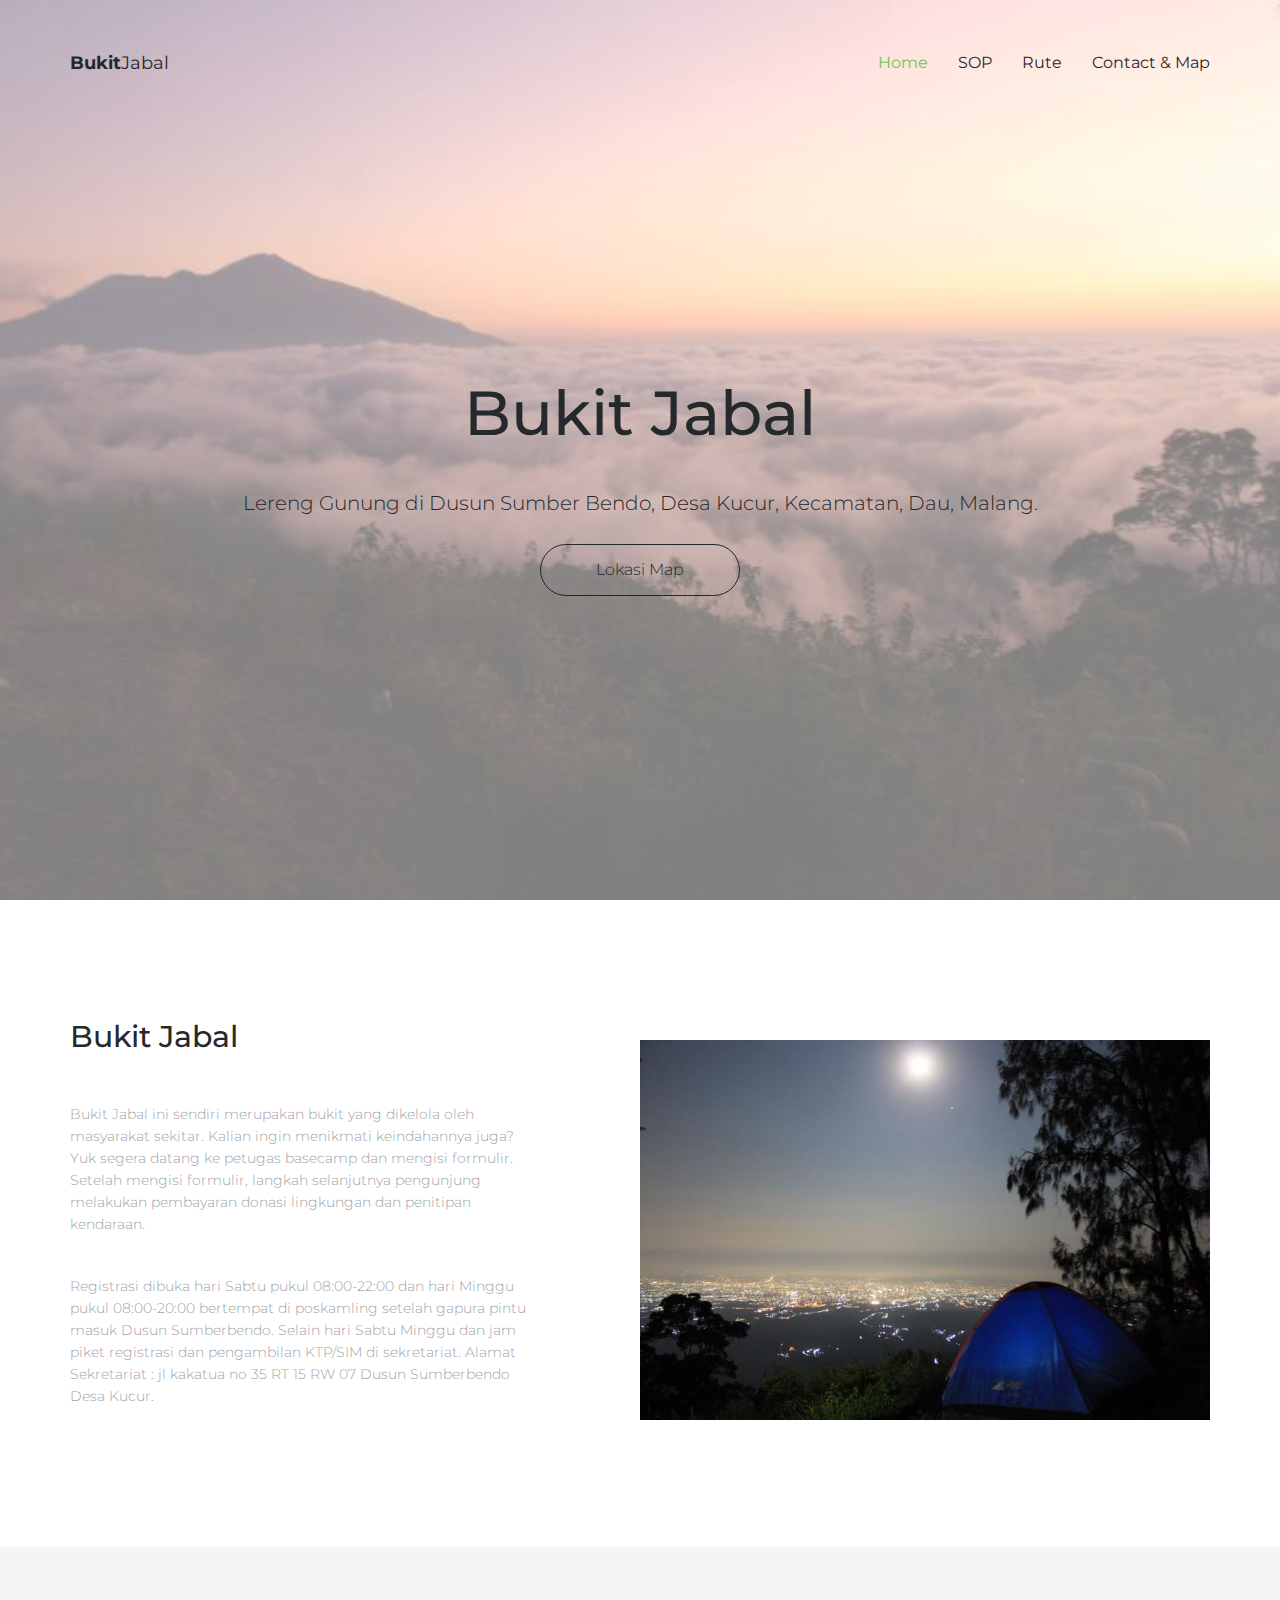
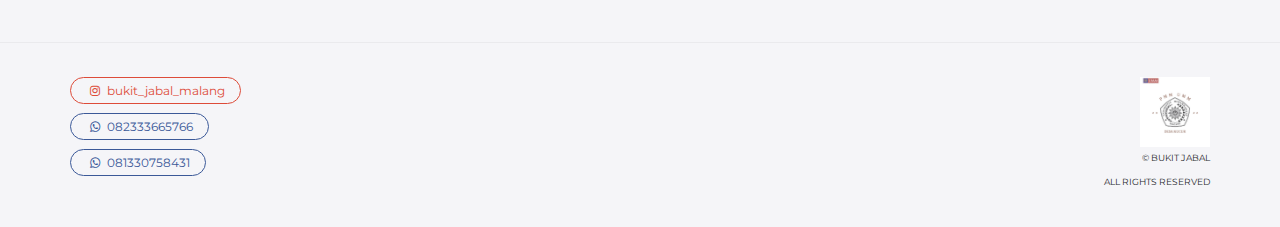
<file: index.html>
<!DOCTYPE html>
<html lang="en">
<head>

    <!-- Basic Page Needs
    ================================================== -->
    <meta http-equiv="Content-Type" content="text/html; charset=utf-8">
    <meta http-equiv="X-UA-Compatible" content="IE=edge">

    <title>Bukit Jabal</title>

    <meta name="description" content="">
    <meta name="author" content="">
    <meta name="keywords" content="">

    <!-- Mobile Specific Metas
    ================================================== -->
    <meta name="viewport" content="width=device-width, minimum-scale=1.0, maximum-scale=1.0">
    <meta name="apple-mobile-web-app-capable" content="yes">

    <!-- Fonts -->
    <link href="https://fonts.googleapis.com/css?family=Montserrat:300,300i,400,600,700" rel="stylesheet">
    <link rel="stylesheet" href="http://cdnjs.cloudflare.com/ajax/libs/font-awesome/4.4.0/css/font-awesome.min.css">

    <!-- Favicon
    ================================================== -->
    <link rel="apple-touch-icon" sizes="180x180" href="assets/img/apple-touch-icon.png">
    <link rel="icon" type="image/png" sizes="16x16" href="assets/img/favicon.png">

    <!-- Stylesheets
    ================================================== -->
    <!-- Bootstrap core CSS -->
    <link href="assets/css/bootstrap.min.css" rel="stylesheet">

    <!-- Custom styles for this template -->
    <link href="assets/css/style.css" rel="stylesheet">
    <link href="assets/css/responsive.css" rel="stylesheet">

    <!-- HTML5 shim and Respond.js IE8 support of HTML5 elements and media queries -->
    <!--[if lt IE 9]>
    <script src="https://oss.maxcdn.com/libs/html5shiv/3.7.0/html5shiv.js"></script>
    <script src="https://oss.maxcdn.com/libs/respond.js/1.4.2/respond.min.js"></script>
    <![endif]-->

</head>
<body>

    <header id="masthead" class="site-header">
        <nav id="primary-navigation" class="site-navigation">
            <div class="container">

                <div class="navbar-header">
                   
                    <a class="site-title"><span>Bukit</span>Jabal</a>

                </div><!-- /.navbar-header -->

                <div class="collapse navbar-collapse" id="Bukit-navbar-collapse">

                    <ul class="nav navbar-nav navbar-right">

                        <li class="active"><a href="index.html" data-toggle="dropdown">Home</a></li>
                        <li><a href="sop.html">SOP</a></li>
                        <li><a href="rute.html">Rute</a></li>
                        <li><a href="map.html">Contact & Map</a></li>

                    </ul>

                </div>

            </div>   
        </nav><!-- /.site-navigation -->
    </header><!-- /#mastheaed -->

    <div id="hero" class="hero overlay">
        <div class="hero-content">
            <div class="hero-text">
                <h1>Bukit Jabal</h1>
                <p>Lereng Gunung di Dusun Sumber Bendo, Desa Kucur, Kecamatan, Dau, Malang.</p>
                <a href="map.html" class="btn btn-border">Lokasi Map</a>
            </div><!-- /.hero-text -->
        </div><!-- /.hero-content -->
    </div><!-- /.hero -->

    <main id="main" class="site-main">

        <section class="site-section section-features">
            <div class="container">
                <div class="row">
                    <div class="col-sm-5">
                        <h2>Bukit Jabal</h2>
                        <p>Bukit Jabal ini sendiri merupakan bukit yang dikelola oleh masyarakat sekitar. Kalian ingin menikmati keindahannya juga? Yuk segera datang ke petugas basecamp dan mengisi formulir.
                        Setelah mengisi formulir, langkah selanjutnya pengunjung melakukan pembayaran donasi lingkungan dan penitipan kendaraan.</p>
                        <p>Registrasi dibuka hari Sabtu pukul 08:00-22:00 dan hari Minggu pukul 08:00-20:00 bertempat di poskamling setelah gapura pintu masuk Dusun Sumberbendo.
                        Selain hari Sabtu Minggu dan jam piket  registrasi dan pengambilan KTP/SIM di sekretariat. Alamat Sekretariat : jl kakatua no 35 RT 15 RW 07 Dusun Sumberbendo Desa Kucur.</p>
                    </div>
                    <br>
                    <br>
                    <div class="col-sm-7 hidden-xs">
                        <img src="assets/img/ipad-pro.png" alt="">
                    </div>
                </div>
            </div>
        </section><!-- /.section-features -->
        
    </main><!-- /#main -->

    <footer id="colophon" class="site-footer">
        <div class="copyright">
            <div class="container">
                <div class="row">
                    <div class="col-xs-8">
                        <div class="social-links">
                            <div><a class="pinterest" href="https://www.instagram.com/bukit_jabal_malang/"><i class="fa fa-instagram"></i> bukit_jabal_malang</a></div>
                            <div><a class="facebook-bg" href="https://wa.me/082333665766"><i class="fa fa-whatsapp"></i> 082333665766</a></div>
                            <div><a class="facebook-bg" href="https://wa.me/081330758431"><i class="fa fa-whatsapp"></i> 081330758431</a></div>
                        </div><!-- /.social-links -->
                    </div>
                    <div class="col-xs-4">
                        <div class="text-right">
                            <img src="assets/img/favicon.png" alt="" style="height: 70px;">
                            <p>&copy; Bukit Jabal</p>
                            <p>All Rights Reserved</p>
                        </div>
                    </div>
                </div>
            </div>
        </div><!-- /.copyright -->
    </footer><!-- /#footer -->



    <!-- Bootstrap core JavaScript
    ================================================== -->
    <!-- Placed at the end of the document so the pages load faster -->
    <script src="https://ajax.googleapis.com/ajax/libs/jquery/3.1.1/jquery.min.js"></script>
    <script src="assets/js/bootstrap.min.js"></script>
    <script src="assets/js/bootstrap-select.min.js"></script>
    <script src="assets/js/jquery.slicknav.min.js"></script>
    <script src="assets/js/jquery.countTo.min.js"></script>
    <script src="assets/js/jquery.shuffle.min.js"></script>
    <script src="assets/js/script.js"></script>
  
</body>
</html>
</file>
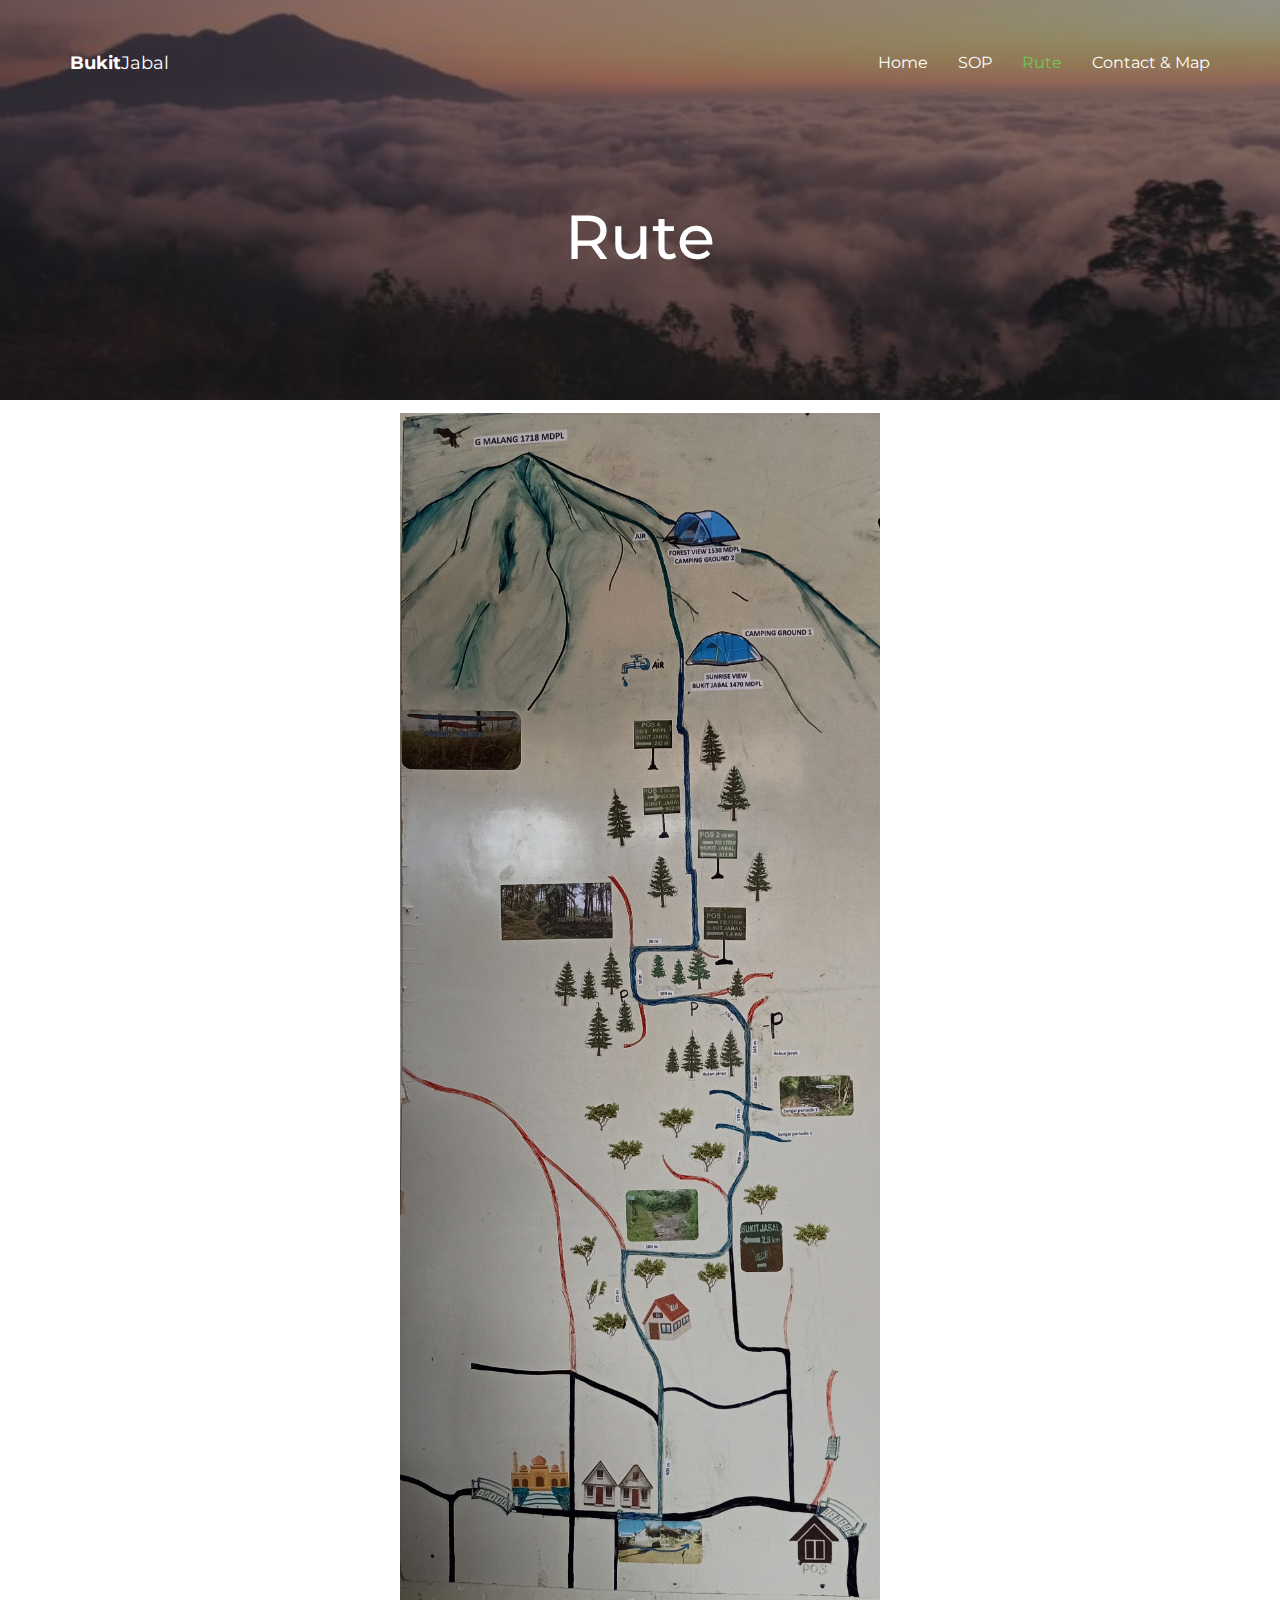
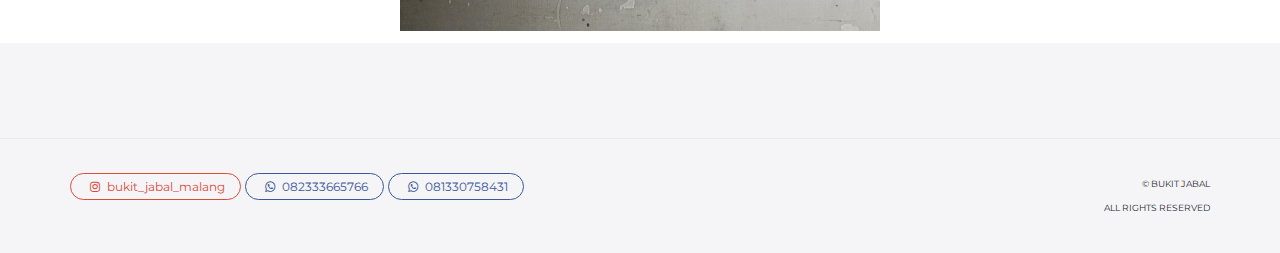
<file: rute.html>
<!DOCTYPE html>
<html lang="en">
<head>

    <!-- Basic Page Needs
    ================================================== -->
    <meta http-equiv="Content-Type" content="text/html; charset=utf-8">
    <meta http-equiv="X-UA-Compatible" content="IE=edge">

    <title>Rute | Bukit Jabal</title>

    <meta name="description" content="">
    <meta name="author" content="">
    <meta name="keywords" content="">

    <!-- Mobile Specific Metas
    ================================================== -->
    <meta name="viewport" content="width=device-width, minimum-scale=1.0, maximum-scale=1.0">
    <meta name="apple-mobile-web-app-capable" content="yes">

    <!-- Fonts -->
    <link href="https://fonts.googleapis.com/css?family=Montserrat:300,300i,400,600,700" rel="stylesheet">
    <link rel="stylesheet" href="http://cdnjs.cloudflare.com/ajax/libs/font-awesome/4.4.0/css/font-awesome.min.css">

    <!-- Favicon
    ================================================== -->
    <link rel="apple-touch-icon" sizes="180x180" href="assets/img/apple-touch-icon.png">
    <link rel="icon" type="image/png" sizes="16x16" href="assets/img/favicon.png">

    <!-- Stylesheets
    ================================================== -->
    <!-- Bootstrap core CSS -->
    <link href="assets/css/bootstrap.min.css" rel="stylesheet">

    <!-- Custom styles for this template -->
    <link href="assets/css/style.css" rel="stylesheet">
    <link href="assets/css/responsive.css" rel="stylesheet">

    <!-- HTML5 shim and Respond.js IE8 support of HTML5 elements and media queries -->
    <!--[if lt IE 9]>
    <script src="https://oss.maxcdn.com/libs/html5shiv/3.7.0/html5shiv.js"></script>
    <script src="https://oss.maxcdn.com/libs/respond.js/1.4.2/respond.min.js"></script>
    <![endif]-->

</head>
<body>

    <header id="masthead" class="site-header site-header-white">
        <nav id="primary-navigation" class="site-navigation">
            <div class="container">

                <div class="navbar-header">
                   
                    <a href="index.html" class="site-title"><span>Bukit</span>Jabal</a>

                </div><!-- /.navbar-header -->

                <div class="collapse navbar-collapse" id="Bukit-navbar-collapse">

                    <ul class="nav navbar-nav navbar-right">

                        <li><a href="index.html">Home</a></li>
                        <li><a href="sop.html">SOP</a></li>
                        <li class="active"><a href="rute.html">Rute</a></li>
                        <li><a href="map.html">Contact & Map</a></li>
                    
                    </ul>

                </div>

            </div>   
        </nav><!-- /.site-navigation -->
    </header><!-- /#mastheaed -->

    <div id="hero" class="hero overlay subpage-hero map-hero">
        <div class="hero-content">
            <div class="hero-text">
                <h1>Rute</h1>
            </div><!-- /.hero-text -->
        </div><!-- /.hero-content -->
    </div><!-- /.hero -->

    <main id="main" class="site-main" style="margin: auto; padding: 1%;">
        <div class="container text-center">
            <img src="assets/img/rute.jpg" alt="" style="max-width: 480px">
        </div>
    </main>

    <footer id="colophon" class="site-footer">
        <div class="copyright">
            <div class="container">
                <div class="row">
                    <div class="col-xs-8">
                        <div class="social-links">
                            <a class="pinterest" href="https://www.instagram.com/bukit_jabal_malang/"><i class="fa fa-instagram"></i> bukit_jabal_malang</a>
                            <a class="facebook-bg" href="https://wa.me/082333665766"><i class="fa fa-whatsapp"></i> 082333665766</a>
                            <a class="facebook-bg" href="https://wa.me/081330758431"><i class="fa fa-whatsapp"></i> 081330758431</a>
                        </div><!-- /.social-links -->
                    </div>
                    <div class="col-xs-4">
                        <div class="text-right">
                            <p>&copy; Bukit Jabal</p>
                            <p>All Rights Reserved</p>
                        </div>
                    </div>
                </div>
            </div>
        </div><!-- /.copyright -->
    </footer><!-- /#footer -->



    <!-- Bootstrap core JavaScript
    ================================================== -->
    <!-- Placed at the end of the document so the pages load faster -->
    <script src="https://ajax.googleapis.com/ajax/libs/jquery/3.1.1/jquery.min.js"></script>
    <script src="assets/js/bootstrap.min.js"></script>
    <script src="assets/js/bootstrap-select.min.js"></script>
    <script src="assets/js/jquery.slicknav.min.js"></script>
    <script src="assets/js/jquery.countTo.min.js"></script>
    <script src="assets/js/jquery.shuffle.min.js"></script>
    <script src="assets/js/script.js"></script>
  
</body>
</html>
</file>
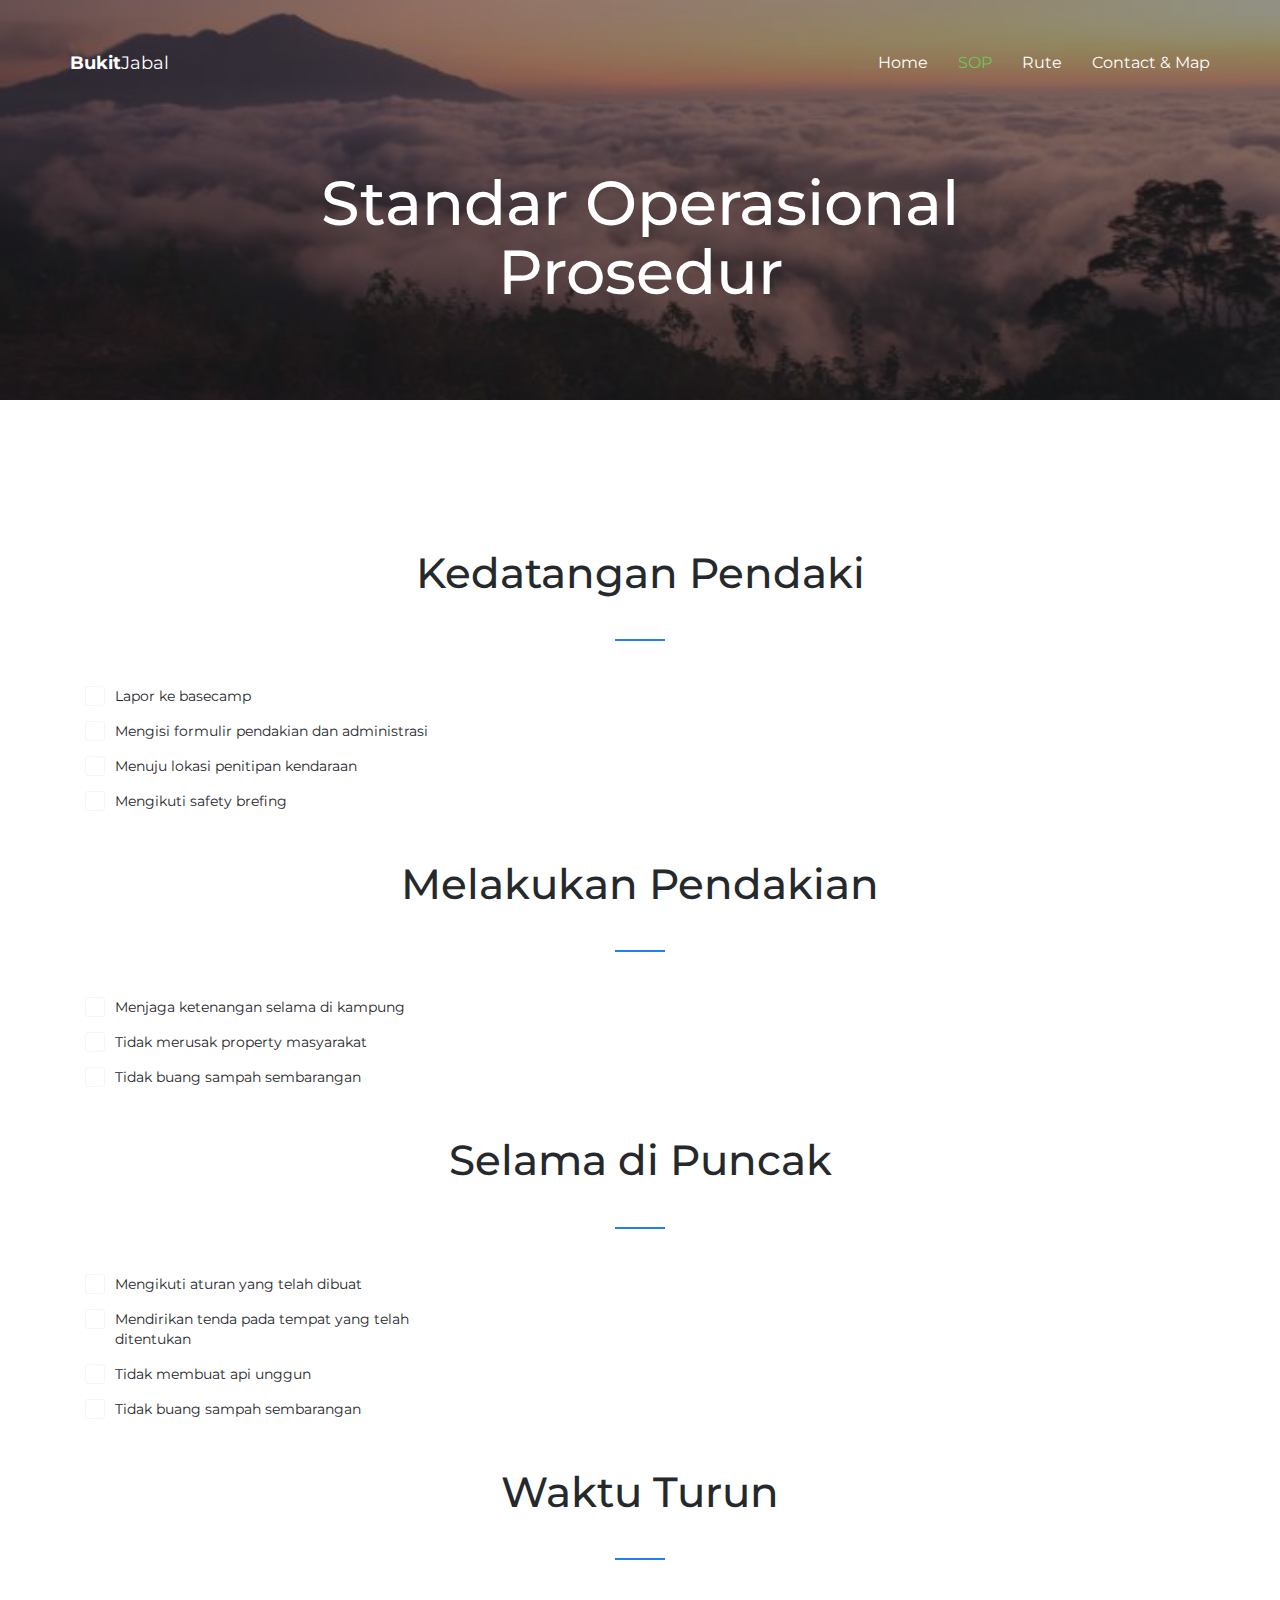
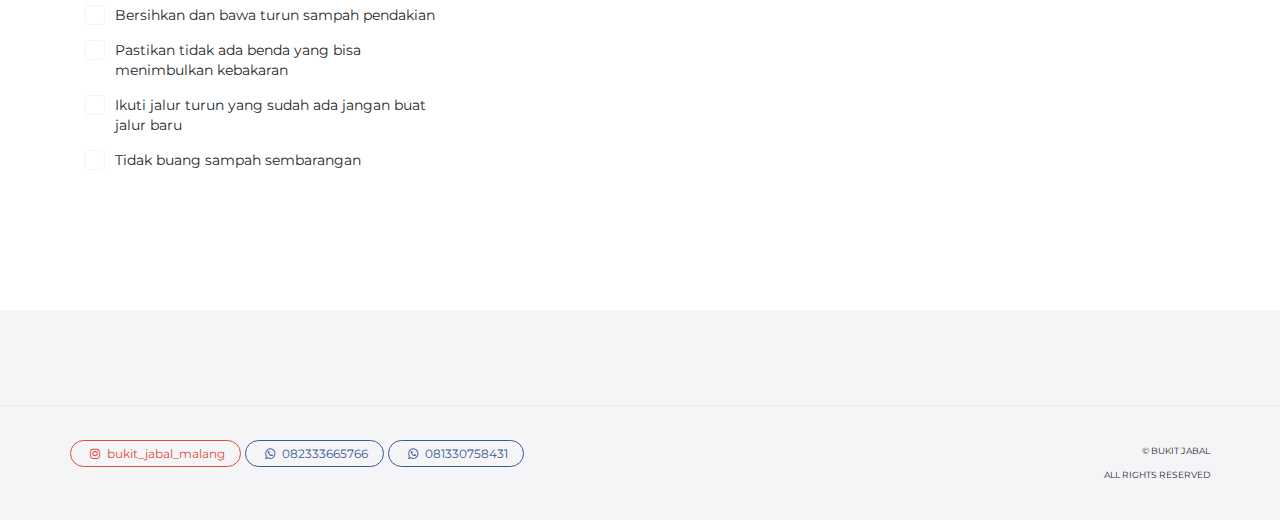
<file: sop.html>
<!DOCTYPE html>
<html lang="en">
<head>

    <!-- Basic Page Needs
    ================================================== -->
    <meta http-equiv="Content-Type" content="text/html; charset=utf-8">
    <meta http-equiv="X-UA-Compatible" content="IE=edge">

    <title>SOP | Bukit Jabal</title>

    <meta name="description" content="">
    <meta name="author" content="">
    <meta name="keywords" content="">

    <!-- Mobile Specific Metas
    ================================================== -->
    <meta name="viewport" content="width=device-width, minimum-scale=1.0, maximum-scale=1.0">
    <meta name="apple-mobile-web-app-capable" content="yes">

    <!-- Fonts -->
    <link href="https://fonts.googleapis.com/css?family=Montserrat:300,300i,400,600,700" rel="stylesheet">
    <link rel="stylesheet" href="http://cdnjs.cloudflare.com/ajax/libs/font-awesome/4.4.0/css/font-awesome.min.css">

    <!-- Favicon
    ================================================== -->
    <link rel="apple-touch-icon" sizes="180x180" href="assets/img/apple-touch-icon.png">
    <link rel="icon" type="image/png" sizes="16x16" href="assets/img/favicon.png">

    <!-- Stylesheets
    ================================================== -->
    <!-- Bootstrap core CSS -->
    <link href="assets/css/bootstrap.min.css" rel="stylesheet">

    <!-- Custom styles for this template -->
    <link href="assets/css/style.css" rel="stylesheet">
    <link href="assets/css/responsive.css" rel="stylesheet">

    <!-- HTML5 shim and Respond.js IE8 support of HTML5 elements and media queries -->
    <!--[if lt IE 9]>
    <script src="https://oss.maxcdn.com/libs/html5shiv/3.7.0/html5shiv.js"></script>
    <script src="https://oss.maxcdn.com/libs/respond.js/1.4.2/respond.min.js"></script>
    <![endif]-->

</head>
<body>

    <header id="masthead" class="site-header site-header-white">
        <nav id="primary-navigation" class="site-navigation">
            <div class="container">

                <div class="navbar-header">
                   
                    <a href="index.html" class="site-title"><span>Bukit</span>Jabal</a>

                </div><!-- /.navbar-header -->

                <div class="collapse navbar-collapse" id="Bukit-navbar-collapse">

                    <ul class="nav navbar-nav navbar-right">

                        <li><a href="index.html">Home</a></li>
                        <li class="active"><a href="sop.html">SOP</a></li>
                        <li><a href="rute.html">Rute</a></li>
                        <li><a href="map.html">Contact & Map</a></li>

                    </ul>

                </div>

            </div>   
        </nav><!-- /.site-navigation -->
    </header><!-- /#mastheaed -->

    <div id="hero" class="hero overlay subpage-hero sop-hero">
        <div class="hero-content">
            <div class="hero-text">
                <h1>Standar Operasional Prosedur</h1>
            </div><!-- /.hero-text -->
        </div><!-- /.hero-content -->
    </div><!-- /.hero -->

    <main id="main" class="site-main">

        <section class="site-section section-ui-elements">
            <div class="container">
                <div class="selectpicker-checkboxes-radiobtn mt-50">
                    <h2 class="text-center heading-separator">Kedatangan Pendaki</h2>
                    <div class="col">
                        <div class="col-sm-4 mt-20">
                            <div class="checkbox">
                                <input type="checkbox" id="checkbox1">
                                <label for="checkbox1">Lapor ke basecamp</label>
                            </div>
                            <div class="checkbox">
                                <input type="checkbox" id="checkbox2">
                                <label for="checkbox2">Mengisi formulir pendakian dan administrasi</label>
                            </div>
                            <div class="checkbox">
                                <input type="checkbox" id="checkbox3">
                                <label for="checkbox3">Menuju lokasi penitipan kendaraan</label>
                            </div>
                            <div class="checkbox">
                                <input type="checkbox" id="checkbox4">
                                <label for="checkbox4">Mengikuti safety brefing</label>
                            </div>
                        </div>
                    </div>
                </div><!-- /.selectpicker-checkboxes-radiobtn -->
            </div>

            <div class="container">
                <div class="selectpicker-checkboxes-radiobtn mt-50">
                    <h2 class="text-center heading-separator">Melakukan Pendakian</h2>
                    <div class="col">
                        <div class="col-sm-4 mt-20">
                            <div class="checkbox">
                                <input type="checkbox" id="checkbox1">
                                <label for="checkbox1">Menjaga ketenangan selama di kampung</label>
                            </div>
                            <div class="checkbox">
                                <input type="checkbox" id="checkbox2">
                                <label for="checkbox2">Tidak merusak property masyarakat</label>
                            </div>
                            <div class="checkbox">
                                <input type="checkbox" id="checkbox3">
                                <label for="checkbox3">Tidak buang sampah sembarangan</label>
                            </div>
                        </div>
                    </div>
                </div><!-- /.selectpicker-checkboxes-radiobtn -->
            </div>

            <div class="container">
                <div class="selectpicker-checkboxes-radiobtn mt-50">
                    <h2 class="text-center heading-separator">Selama di Puncak</h2>
                    <div class="col">
                        <div class="col-sm-4 mt-20">
                            <div class="checkbox">
                                <input type="checkbox" id="checkbox1">
                                <label for="checkbox1">Mengikuti aturan yang telah dibuat</label>
                            </div>
                            <div class="checkbox">
                                <input type="checkbox" id="checkbox2">
                                <label for="checkbox2">Mendirikan tenda pada tempat yang telah ditentukan</label>
                            </div>
                            <div class="checkbox">
                                <input type="checkbox" id="checkbox3">
                                <label for="checkbox3">Tidak membuat api unggun</label>
                            </div>
                            <div class="checkbox">
                                <input type="checkbox" id="checkbox4">
                                <label for="checkbox4">Tidak buang sampah sembarangan</label>
                            </div>
                        </div>
                    </div>
                </div><!-- /.selectpicker-checkboxes-radiobtn -->
            </div>

            <div class="container">
                <div class="selectpicker-checkboxes-radiobtn mt-50">
                    <h2 class="text-center heading-separator">Waktu Turun</h2>
                    <div class="col">
                        <div class="col-sm-4 mt-20">
                            <div class="checkbox">
                                <input type="checkbox" id="checkbox1">
                                <label for="checkbox1">Bersihkan dan bawa turun sampah pendakian</label>
                            </div>
                            <div class="checkbox">
                                <input type="checkbox" id="checkbox2">
                                <label for="checkbox2">Pastikan tidak ada benda yang bisa menimbulkan kebakaran</label>
                            </div>
                            <div class="checkbox">
                                <input type="checkbox" id="checkbox3">
                                <label for="checkbox3">Ikuti jalur turun yang sudah ada jangan buat jalur baru</label>
                            </div>
                            <div class="checkbox">
                                <input type="checkbox" id="checkbox4">
                                <label for="checkbox4">Tidak buang sampah sembarangan</label>
                            </div>
                        </div>
                    </div>
                </div><!-- /.selectpicker-checkboxes-radiobtn -->
            </div>
        </section><!-- /.section-ui-elements -->

    </main><!-- /#main -->

    <footer id="colophon" class="site-footer">
        <div class="copyright">
            <div class="container">
                <div class="row">
                    <div class="col-xs-8">
                        <div class="social-links">
                            <a class="pinterest" href="https://www.instagram.com/bukit_jabal_malang/"><i class="fa fa-instagram"></i> bukit_jabal_malang</a>
                            <a class="facebook-bg" href="https://wa.me/082333665766"><i class="fa fa-whatsapp"></i> 082333665766</a>
                            <a class="facebook-bg" href="https://wa.me/081330758431"><i class="fa fa-whatsapp"></i> 081330758431</a>
                        </div><!-- /.social-links -->
                    </div>
                    <div class="col-xs-4">
                        <div class="text-right">
                            <p>&copy; Bukit Jabal</p>
                            <p>All Rights Reserved</p>
                        </div>
                    </div>
                </div>
            </div>
        </div><!-- /.copyright -->
    </footer><!-- /#footer -->



    <!-- Bootstrap core JavaScript
    ================================================== -->
    <!-- Placed at the end of the document so the pages load faster -->
    <script src="https://ajax.googleapis.com/ajax/libs/jquery/3.1.1/jquery.min.js"></script>
    <script src="assets/js/bootstrap.min.js"></script>
    <script src="assets/js/bootstrap-select.min.js"></script>
    <script src="assets/js/jquery.slicknav.min.js"></script>
    <script src="assets/js/jquery.countTo.min.js"></script>
    <script src="assets/js/jquery.shuffle.min.js"></script>
    <script src="assets/js/script.js"></script>
  
</body>
</html>
</file>
<file: assets/css/style.css>
/*
 * Theme Name: 
 * Theme URI: 
 * Author: Milan Savov, Nikola Kostov
 * Author URI/Mail: milan.savov@gmail.com, nikolakostov1991@gmail.com
 * Version: 1.0
 * */

 /* TABLE OF CONTENT 
*
* - CUSTOM RESETS
    - Buttons
    - Forms
* - LAYOUT
* - HEADER 
    - Site Logo
    - Navigation
* - HERO (BANNER)
* - HOMEPAGE SECTIONS
    - Features 
    - Services
    - Map Feature 
    - Portfolio
    - Newsletter 
* - FOOTER
* - PAGES
    - PORTFOLIO
    - PORTFOLIO ITEM
    - BLOG
    - BLOG POST
    - rute
*
*/


/* CUSTOM RESETS
================================================== */
a {
    transition: all 0.25s ease-in-out;
    -moz-transition: all 0.25s ease-in-out;
    -webkit-transition: all 0.25s ease-in-out;
    -o-transition: all 0.25s ease-in-out;
    -ms-transition: all 0.25s ease-in-out;
    cursor: pointer;
    color: #9fa3a7;
}

a:focus,
a:hover {
    color: #6fc754;
    outline: 0 none;
    text-decoration: none;
}

p {
    margin-bottom: 0;
    font-size: 14px;
    font-weight: 300;
    color: #9fa3a7;
    line-height: 22px;
}

h1 {
    font-size: 62px;
}

h2 {
    font-size: 42px;
}

h1,h2,h3,h4,h5 {
    color: #26292c;
}

p + p {
    margin-top: 40px;
}

/* Buttons */
.btn {
    line-height: 50px;
    min-width: 200px;
    font-size: 16px;
    font-weight: 300;
    border: 0;
    border-radius: 50px;
    color: #26272d;
    background-color: #fff;
    padding: 0;
    transition: color 0.25s ease-in-out, background-color 0.25s ease-in-out;
    -moz-transition: color 0.25s ease-in-out, background-color 0.25s ease-in-out;
    -webkit-transition: color 0.25s ease-in-out, background-color 0.25s ease-in-out;
    -o-transition: color 0.25s ease-in-out, background-color 0.25s ease-in-out;
    -ms-transition: color 0.25s ease-in-out, background-color 0.25s ease-in-out;
}

.btn-border {
    border: 1px solid #26272d;
}

.btn-fill {
    background-color: #267df4;
    color: #fff;
}

.btn-gray {
    background-color: #f5f5f8;
    color: #26272d;
}

.btn-green {
    background-color: #6fc754;
    color: #fff;  
}

.btn:hover,
button.btn:hover,
.btn:focus,
button.btn:focus {
    background-color: #26272d;
    color: #fff;
}

.btn-gray:hover,
.btn-gray:focus {
    background-color: #6fc754;
    color: #fff;    
}

/* 
 * Forms 
 */
/* Input fields */
.form-group {
    position: relative;
    margin: 0 auto;
    width: 100%;
}

.form-control {
    border-radius: 25px;
    height: 50px;
    padding: 15px 20px;
    border-color: #f5f5f8;
}

.form-control + .form-control {
    margin-top: 10px;
}

.form-control:focus {
    background-color: #f5f5f8;
    border-color: #f5f5f8;
    box-shadow: none;
    outline: none;
}

.form-group .btn {
    position: absolute;
    top: 5px;
    right: 5px;
    line-height: 40px;
    min-width: 60px;
    font-size: 16px;
    border-radius: 25px;
}

.form-control-comment {
    height: 100px;
    resize: none;
}

.search-form .form-group .form-control {
    padding-right: 80px;
}

/* ELEMENTS
================================================== */
/* Checkbox fields */
input[type=checkbox],
input[type=radio] {
    position: absolute;
    visibility: hidden;
    height: auto;
    margin-top: 0;
}

.checkbox {
    margin: 0;
} 

.checkbox + .checkbox,
.radio-btn + .radio-btn {
    margin-top: 15px;
}

.checkbox [type="checkbox"]:not(:checked) + label,
.checkbox [type="checkbox"]:checked + label {
    position: relative;
    padding-left: 30px;
    cursor: pointer;
}

.checkbox [type="checkbox"]:not(:checked) + label:before,
.checkbox [type="checkbox"]:checked + label:before {
    content: '';
    position: absolute;
    left:0; 
    width: 20px; 
    height: 20px;
    background-color: #fff;
    border: 1px solid #f5f5f8;
    border-radius: 3px;
    box-shadow: none;
    transition: border-color .2s;
    -webkit-transition: border-color .2s;
    -ms-transition: border-color .2s;
    -o-transition: border-color .2s;
    -ms-transition: border-color .2s;
}

.checkbox [type="checkbox"]:not(:checked) + label:after,
.checkbox [type="checkbox"]:checked + label:after {
    content: '\f00c';
    font-family: 'FontAwesome';
    position: absolute;
    top: 50%;
    left: 0;
    text-align: center;
    font-size: 15px;
    height: 20px;
    width: 20px;
    border-radius: 3px;
    color: #fff;
    background-color: #6fc754;
    transform: translateY(-50%);
    -webkit-transform: translateY(-50%);
    -ms-transform: translateY(-50%);
    -o-transform: translateY(-50%);
    -ms-transform: translateY(-50%);
      transition: opacity .2s;
    -webkit-transition: opacity .2s;
    -ms-transition: opacity .2s;
    -o-transition: opacity .2s;
    -ms-transition: opacity .2s;
}

.checkbox [type="checkbox"]:not(:checked) + label:after {
    opacity: 0;
}

.checkbox [type="checkbox"]:checked + label:after {
    opacity: 1;
}

.checkbox [type="checkbox"]:disabled:not(:checked) + label:before,
.checkbox [type="checkbox"]:disabled:checked + label:before {
    box-shadow: none;
    border-color: #bbb;
    background-color: #ddd;
}

.checkbox [type="checkbox"]:disabled:checked + label:after {
    color: #999;
}
.checkbox [type="checkbox"]:disabled + label {
    color: #aaa;
}

.checkbox [type="checkbox"]:checked:focus + label:before,
.checkbox [type="checkbox"]:not(:checked):focus + label:before {
    border: 1px dotted #6fc754;
}

.checkbox [type="checkbox"]:not(:checked) + label:hover:before,
.checkbox [type="checkbox"]:checked + label:hover:before {
    border: 1px solid #6fc754;
}

/* Radiobutton fields */
.radio-btn label {
    font-weight: 400;
}

.radio-btn [type="radio"]:not(:checked) + label,
.radio-btn [type="radio"]:checked + label {
    position: relative;
    padding-left: 30px;
    cursor: pointer;
    margin-bottom: 0;
}

.radio-btn [type="radio"]:not(:checked) + label:before,
.radio-btn [type="radio"]:checked + label:before {
    content: '';
    position: absolute;
    left:0; 
    top: 50%;
    width: 20px;
    height: 20px;
    background-color: #fff;
    border: 1px solid #f5f5f8;
    border-radius: 50px;
    box-shadow: none;
    transform: translateY(-50%);
    -webkit-transform: translateY(-50%);
    -ms-transform: translateY(-50%);
    -o-transform: translateY(-50%);
    -ms-transform: translateY(-50%);
    transition: border-color .2s;
    -webkit-transition: border-color .2s;
    -ms-transition: border-color .2s;
    -o-transition: border-color .2s;
    -ms-transition: border-color .2s;
}

.radio-btn [type="radio"]:not(:checked) + label:after,
.radio-btn [type="radio"]:checked + label:after {
    content: '';
    position: absolute;
    width: 12px;
    height: 12px;
    top: 50%;
    left: 4px;
    background-color: #6fc754;
    border-radius: 50px;
    transform: translateY(-50%);
    -webkit-transform: translateY(-50%);
    -ms-transform: translateY(-50%);
    -o-transform: translateY(-50%);
    -ms-transform: translateY(-50%);
    transition: opacity .2s;
    -webkit-transition: opacity .2s;
    -ms-transition: opacity .2s;
    -o-transition: opacity .2s;
    -ms-transition: opacity .2s;
}

.radio-btn [type="radio"]:not(:checked) + label:after {
    opacity: 0;
}
.radio-btn [type="radio"]:checked + label:after {
    opacity: 1;
}

.radio-btn [type="radio"]:disabled:not(:checked) + label:before,
.radio-btn [type="radio"]:disabled:checked + label:before {
    box-shadow: none;
    border-color: #bbb;
    background-color: #ddd;
}

.radio-btn [type="radio"]:disabled:checked + label:after {
    color: #999;
}

.radio-btn [type="radio"]:disabled + label {
    color: #aaa;
}

.radio-btn [type="radio"]:checked:focus + label:before,
.radio-btn [type="radio"]:not(:checked):focus + label:before {
    border: 1px dotted #6fc754;
}

.radio-btn [type="radio"]:checked + label:hover:before,
.radio-btn [type="radio"]:not(:checked) + label:hover:before {
    border: 1px solid #6fc754;
}

/* Selectpicker */
select {
    position: absolute !important;
    bottom: 0;
    left: 50%;
    display: block !important;
    width: .5px !important;
    height: 100% !important;
    padding: 0 !important;
    opacity: 0 !important;
    border: none;
}

.bootstrap-select .btn {
    border: 1px solid #26272d;
    border-radius: 10px;
}

.bootstrap-select span.pull-left {
    padding-left: 10px;
}

.bootstrap-select.open .dropdown-menu {
    display: block;
    border: 1px solid #26272d; 
    border-radius: 10px;
}

.bootstrap-select.btn-group .dropdown-menu {
    padding: 5px 0;
    min-width: 100%;
    overflow: hidden;
    -webkit-box-sizing: border-box;
    -moz-box-sizing: border-box;
    box-sizing: border-box;
    z-index: 9999;
}

.bootstrap-select .dropdown-menu {
    display: none;
    visibility: visible;
    opacity: 1;
    padding: 0;
}

.bootstrap-select .bs-caret {
    float: right;
    padding-right: 10px;
}

.bootstrap-select .bs-caret .caret {
    border-top: 6px dashed;
    border-top: 6px solid\9;
    border-right: 6px solid transparent;
    border-left: 6px solid transparent;   
}

.bootstrap-select .selected {
    color: #6fc754;
}

.bootstrap-select .check-mark {
    display: none;
}

/*  Tabs  */
.tab-style {
    border-bottom: none;
}

.tab-style + .tab-content {
    padding: 15px;
    border: 1px solid #26272d;
    border-bottom-left-radius: 10px;
    border-bottom-right-radius: 10px;
    border-top-right-radius: 10px;
}

.nav-tabs.tab-style > li.active > a,
.nav-tabs.tab-style > li > a:hover {
    border: 1px solid #6fc754;
    background-color: #6fc754;
    color: #fff;
}

.nav-tabs.tab-style > li > a {
    position: relative;
    color: #26272d;
    margin-right: 0;
    border: 1px solid #26272d;
    border-top-left-radius: 10px;
    border-top-right-radius: 10px;
}

.nav-tabs.tab-style > li + li {
    margin-left: 10px;
}

/* Accordion */
.accordion.panel-group {
    margin-bottom: 0;
}

.accordion.panel-group .panel + .panel {
    margin-top: 0;
}

.accordion .panel {
    border: 0;
    box-shadow: none;
    border: 1px solid #26272d;
    border-bottom: 0;
    border-radius: 0;
}

.accordion .panel:first-child,
.accordion .panel:first-child .panel-heading a {
    border-top-right-radius:10px;
    border-top-left-radius:10px;
}

.accordion .panel:last-child {
    border-bottom-right-radius:10px;
    border-bottom-left-radius:10px;
    border-bottom: 1px solid #26272d;
}

.accordion .panel:last-child .panel-heading a.collapsed {
    border-bottom-right-radius:10px;
    border-bottom-left-radius:10px;
}

.accordion .collapsed {
    height: auto;
}

.accordion .panel-heading {
    background-color: transparent;
    padding: 0;
}

.accordion .panel-heading a {
    display: inline-block;
    position: relative;
    width: 100%;
    padding: 10px 40px 10px 15px;
}

.accordion .panel-heading a.collapsed {
    background-color: transparent;
    color: #26272d;
}

.accordion .panel-heading a.collapsed:hover,
.accordion.accordion-gray .panel-heading a.collapsed:hover,
.accordion .panel-heading a {
    background-color: #6fc754;   
    color: #fff; 
}

.accordion .panel-heading a.collapsed::after {
    content: "\f107";
}

.accordion .panel-heading a::after {
    font-family: "FontAwesome";
    content: "\f106";
    position: absolute;
    top: 50%;
    right: 15px;
    transform: translateY(-50%);
    -moz-transform: translateY(-50%);
    -o-transform: translateY(-50%);
    -ms-transform: translateY(-50%);
    -webkit-transform: translateY(-50%);
}

.panel-group .panel-heading+.panel-collapse>.list-group, 
.panel-group .panel-heading+.panel-collapse>.panel-body {
    border: none;
}

/* Pagination */
.pagination {
  margin: 0;
  vertical-align: middle;
}

.pagination > li > a {
  border: none;
  color: #292a2c;
  background-color: #f5f5f8;
  padding: 10px 15px;
  border-radius: 10px;
  font-size: 12px;
}

.pagination > li + li > a {
  margin-left: 5px;
}

.pagination > li.active > a,
.pagination > li > a:hover,
.pagination > li.active > a:hover {
  background-color: #6fc754;
  color: #fff;
}

.pagination > li:first-child > a {
  border-top-left-radius: 10px;
  border-bottom-left-radius: 10px;
}

.pagination > li:last-child > a {
  border-top-right-radius: 10px;
  border-bottom-right-radius: 10px;
}

.pagination > li.more > a {
  margin-left: 0;
  padding: 10px 5px;
  pointer-events: none;
  background-color: transparent;
}

.pagination > li.more + li > a {
  margin-left: 0;
}

/* LAYOUT
================================================== */
html, body {
    width: 100%;
    height: 100%;
    margin: 0;
    padding: 0;
    font-family: 'Montserrat', sans-serif;
    color: #26272d;
}

.img-res {
    display: block;
    width: 100vw;
    height: 100vh;
    max-width: 100%;
    max-height: 100%;
    object-fit: cover;
}

/* Background colors */
.gray-bg {
  background-color: #f5f5f8;
}

/* Margin and padding resets */
.mb-10 {margin-bottom: 10px;}
.mt-20 {margin-top: 20px;}
.mt-50 {margin-top: 50px;}

/* HEADER
================================================== */
.site-header {
    position: absolute;
    padding: 50px 0 0;
    background-color: transparent;
    width: 100%;
    z-index: 3;
}

/* Site-logo */
.site-title {
    font-size: 18px;
    line-height: 26px;
    color: #26272d;
}

.site-title:hover {
    color: #26272d;   
}

.site-title span {
    font-weight: 700;
}

.site-title a:hover {
    color: #fff;
}

/* Navigation */
.navbar-collapse {
    text-align: center;
}

.navbar-nav {
    float: none;
    display: inline-block;
}

.navbar-nav > li > a, 
.slicknav_nav > li > a {
    padding: 0;
    font-size: 16px;
    position: relative;
    color: #26272d;
    line-height: 26px;
}

.site-header-white .navbar-nav > li > a,
.site-header-white .site-title {
    color: #fff;
}

.navbar-nav > li > a i {
    margin-left: 5px;
}

.navbar-nav > li + li {
    margin-left: 30px;
}

.nav .open > a, 
.nav .open > a:focus, 
.nav .open > a:hover,
.navbar-nav > li > a:hover,
.navbar-nav > li > a:focus,
.navbar-nav > li.active > a,
.navbar-collapse li a:hover,
.dropdown.open > a, 
.site-header-white .dropdown.open > a,
.dropdown-menu a:hover, 
.dropdown:hover > a, 
.dropdown-menu>li>a:focus,
.dropdown-menu li a:hover,
.slicknav_nav > li.active a,
.slicknav_open .slicknav_arrow,
.slicknav_nav > li a:hover {
    background-color: transparent;
    color: #6fc754;
}

.navbar-toggle {
    border-color: #fff;
    margin: 0 15px 0 0;
    position: relative;
    top: -1px;
}

.navbar-toggle:hover,
.navbar-toggle[aria-expanded=true] {
    background-color: #fff;
    border-color: #000;
    cursor: pointer;
}

.navbar-toggle:hover .icon-bar,
.navbar-toggle[aria-expanded=true] .icon-bar {
    background-color: #000;
}

.navbar-toggle  .icon-bar {
    background-color: #fff;
}

.navbar-nav .dropdown-menu {
    display: block;
    opacity: 0;
    visibility: hidden;
    border-radius: 0;
    min-width: 130px;
    border: 0;
    border-top: 5px solid #6fc754;
    top: 140%;
    transition: all 0.4s;
    -moz-transition: all 0.4s;
    -webkit-transition: all 0.4s;
    -o-transition: all 0.4s;
    -ms-transition: all 0.4s;
}

.navbar-nav li a:hover + .dropdown-menu,
.navbar-nav .dropdown-menu:hover {
    opacity: 1;
    visibility: visible;
    top: 100%;
    transition-delay: 0s;
}

.dropdown-menu li a {
    padding: 5px 15px;
    position: relative;
    left: 0;
}

.dropdown-menu li a:hover {
    left: 15px;
}

/* HERO
================================================== */
.hero { 
    background: url(../img/hero.jpg) no-repeat center / cover; 
    height: 100%;
    width: 100%;
    display: table;
    position: relative;
}

.overlay:before {
  content: '';
  background-color: rgba(255,255,255,0.5);
  height: 100%;
  width: 100%;
  position: absolute;
  top: 0;
  left: 0;
  z-index: 0;
}

.hero-content {
    display: table-cell;
    vertical-align: middle;
    padding-top: 75px;
}

.hero-text {
    max-width: 890px;
    width: 100%;
    margin: 0 auto;
    padding: 0 15px;
    text-align: center;
}

.hero-text h1 {
    position: relative;
    margin: 0;
}

.hero-text p {
    position: relative;
    margin: 45px 0 30px;
    font-size: 20px;
    color: #26272d;
}

.hero-text .btn {
    position: relative;
    background-color: transparent;
}

.hero-text .btn:hover {
    background-color: #26272d;
    color: #fff;
}

.hero .breadcrumb {
    padding-top: 60px;
    margin-bottom: 0;
}

.hero .breadcrumb:before {
    content: '';
    display: block;
    position: absolute;
    left: 50%;
    bottom: 45px;
    height: 12px;
    width: 80px;
    border-top: 5px solid #fff;
    border-bottom: 3px solid #fff;
    transform: translateX(-50%);
    -moz-transform: translateX(-50%);
    -webkit-transform: translateX(-50%);
    -o-transform: translateX(-50%);
    -ms-transform: translateX(-50%);
}

.subpage-hero {
    height: 400px;
}

.subpage-hero.overlay:before {
    background-color: rgba(38,39,45,0.5);
}

.subpage-hero .hero-content,
.subpage-hero .hero-content h1,
.subpage-hero a  {
    color: #fff;
}

.subpage-hero a:hover {
    color: #6fc754;
}

.portfolio-hero {
    background: url(../img/portfolio-hero.jpg) no-repeat center / cover;     
}

.blog-hero {
    background: url(../img/blog-hero.jpg) no-repeat center / cover;     
}

.rute-hero {
    background: url(../img/rute-hero.jpg) no-repeat center / cover;     
}

/* SITEMAIN
================================================== */
/* site-section */
.site-section {
   padding: 100px 0 140px;
}

.subheading-text {
    font-size: 20px;
    font-style: italic;
}

.heading-separator {
    position: relative;
    margin: 0;
    padding-bottom: 70px;
}

.heading-separator:after {
    content: "";
    position: absolute;
    bottom: 25px;
    left: 0;
    right: 0;
    height: 2px;
    width: 50px;
    margin: 0 auto;
    background-color: #267df4;
}

/* Section: Features */
.section-features h2 {
    padding-bottom: 40px;
    font-size: 30px;
}

.section-features img {
    position: absolute;
    right: 15px;
    height: 380px;
}

/* Section: Services */
.section-services .subheading-text {
    margin-bottom: 90px;
}

.section-services .col-md-3:nth-child(n+5) .service {
    margin-top: 60px;
}

.service {
    min-height: 250px;
}

.service-title {
    margin: 35px 0 25px;
    font-size: 13px;
    text-transform: uppercase;
}

.service-info {
    font-size: 13px; 
}

/* Section: Map Feature */
.section-map-feature {
    padding-top: 250px;
    background: #071021 url(../img/map.png) no-repeat top center / cover; 
}

.section-map-feature h2 {
    padding-bottom: 30px;
    margin: 0;
}

.section-map-feature h2,
.section-map-feature p {
    color: #fff;
}

.section-map-feature .btn {
    margin: 80px 0 215px;
}

.counter {
    margin-bottom: 30px;
    font-size: 40px;
    font-weight: 300;
    line-height: 1;
}

.counter-item h3 {
    margin: 0;
    font-size: 16px;
    color: #0960d7;
}

/* Section: Portfolio */
.portfolio-item {
    margin-top: 30px;
}

.portfolio-item {
    height: 270px;
    position: relative;
}

.portfolio-item:before {
    content: "";
    position: absolute;
    left: 0;
    top: 0;
    right: 100%;
    bottom: 0;
    background-color: #f5f5f8;
    transition: right 0.25s ease-in-out;
    -moz-transition: right 0.25s ease-in-out;
    -webkit-transition: right 0.25s ease-in-out;
    -o-transition: right 0.25s ease-in-out;
    -ms-transition: right 0.25s ease-in-out;
}

.portfolio-item:hover:before {
    right: 25%;
}

.portfolio-item-title,
.portfolio-item a {
    position: absolute;
    left: 0px;
    margin: 0;
    font-size: 16px;
    opacity: 0;
}

.portfolio-item-title {
    width: 150px; 
    top: 15px;  
    transition: left 0.25s ease-in-out, opacity 0.25s ease-in-out;
    -moz-transition: left 0.25s ease-in-out, opacity 0.25s ease-in-out;
    -webkit-transition: left 0.25s ease-in-out, opacity 0.25s ease-in-out;
    -o-transition: left 0.25s ease-in-out, opacity 0.25s ease-in-out;
    -ms-transition: left 0.25s ease-in-out, opacity 0.25s ease-in-out;
}

.portfolio-item:hover .portfolio-item-title {
    left: 15px;
    opacity: 1;
}

.portfolio-item a {
    bottom: 15px;
    color: #26272d;
    padding: 5px 12px;
    border: 1px solid #26272d;
    border-radius: 50px;
}

.portfolio-item:hover a {
    left: 55%;
    opacity: 1;
}

.portfolio-item a:hover {
    background-color: #26272d;
    color: #fff;
}

.portfolio-item a i {
    width: 16px;
    text-align: center;
}

/* Section: Newsletter */
.section-newsletter h2 {
    padding-bottom: 30px;
    margin: 0;
}

.newsletter-group {
    max-width: 550px;
}

.newsletter-group .form-control {
    padding-right: 125px;
}

.newsletter-group .btn {
    min-width: 120px;
}

/* FOOTER
================================================== */
.site-footer {
    background-color: #f5f5f8;
    padding-top: 95px;
}

.site-footer .site-title {
    display: inline-block;
    margin-bottom: 40px;
}

.site-footer h3 {
    font-size: 16px;
    text-transform: uppercase;
    margin:0 0 40px;
}

.site-footer > .container {
    padding-bottom: 170px;
}

.site-footer .list-unstyled li + li {
    margin-top: 20px;
}

.rute-links li {
    position: relative;
}

.rute-links li i {
    position: absolute;
    top: 50%;
    width: 20px;
    text-align: center;
    font-size: 18px;
    color: #8c8f94;
    transform: translateY(-50%);
    -moz-transform: translateY(-50%);
    -webkit-transform: translateY(-50%);
    -o-transform: translateY(-50%);
    -ms-transform: translateY(-50%);
}

.rute-links li a,
.rute-links li p {
    margin-left: 40px;
}

.list-unstyled {
    margin-bottom: 0;
}

.list-unstyled li a,
.list-unstyled li p {
    font-size: 16px;
    color: #8c8f94;
    font-weight: 300;
}

.list-unstyled li a:hover,
.list-unstyled li.active a {
    color: #6fc754;
}

/* Copyright */
.copyright {
    padding: 30px 0;
    border-top: 1px solid rgba(38, 41, 44, 0.05);
}

.social-links a {
    line-height: 36px;
    padding: 5px 15px;
    font-size: 12px;
    border: 1px solid;
    border-radius: 50px;
}

.social-links a:hover {
    color: #fff;
}

.social-links a i {
    width: 18px;
    text-align: center;
}

a.twitter-bg {
    color: #55acee;
    border-color: #55acee; 
}

a.twitter-bg:hover {
    background-color: #55acee;
}

a.facebook-bg {
  color: #3b5998;
  border-color: #3b5998;
}

a.facebook-bg:hover{
  background-color: #3b5998;
}

a.pinterest {
  color: #dd4b39;
  border-color: #dd4b39;
} 

a.pinterest:hover{
  background-color: #dd4b39;
} 

a.linkedin-bg {
  color: #007bb5;
  border-color: #007bb5;
}

a.linkedin-bg:hover {
  background-color: #007bb5;
}

.copyright .text-right {
    padding: 4px 0;
}

.copyright p {
    font-size: 9px;
    font-weight: 400;
    text-transform: uppercase;
    color: #26272d;
}

.copyright p + p {
    margin-top: 2px;
}

/* PAGES
================================================== */
.subpage-site-section {
    padding: 60px 0;
}

.breadcrumb {
    background-color: transparent;
    position: relative;
}

.breadcrumb .active {
    color: #fff;
}

/* 
 * Portfolio
 */
.portfolio-sorting li:nth-child(-n+3){
    margin-bottom: 5px;
}

.portfolio-sorting li a {
    line-height: 40px;
    min-width: 120px;
    font-size: 16px;
}

.portfolio-sorting li .active {
    background-color: #6fc754;
    color: #fff;  
    box-shadow: none;   
}

#grid {
    margin-top: 25px;
}

#grid .col-md-4 {
    display: none;
}

#loadMore {
    margin-top: 30px;
}

#loadMore.disabled {
    background-color: #eee;
    color: #000;
    opacity: 0.3;
}

/* 
 * Portfolio-item
 */
.project-img {
    height: 480px;
}

.project-img + .project-img  {
    margin-top: 20px;
}

.project-info h5 {
    font-size: 18px;
    text-transform: uppercase;
    margin: 0;
}

.project-description,
.project-date-category {
    margin: 30px 0 0;
}

.project-date-category p + p {
    margin-top: 10px;
}

.project-date-category p span {
    font-size: 14px;
    text-transform: uppercase; 
    color: #26272d;
    font-weight: 400;
}

.project-info .btn {
    margin-top: 25px;
    line-height: 40px;
    min-width: 120px;
}

.project-info .social-links {
    margin-top: 25px;
}

.section-related-projects {
    padding-top: 0;
}

/* 
 * Blog
 */
.blog-post + .blog-post {
    margin-top: 60px;
}

.blog-post img {
    height: 480px;
}

.post-content,
.post-content .text-right,
.post-meta {
    margin-top: 25px;
}

.blog-post .post-title {
    padding: 0;
    margin: 0;
    font-size: 18px;
    font-weight: 600;
    text-transform: uppercase;
}

.post-content p {
    margin: 25px 0 0;
}

.post-content .post-title a {
    color: #26292c;
}

.post-content a {
    color: #8c8f94;   
}

.post-content .read-more {
    position: relative;
    padding-right: 30px;
    text-transform: uppercase;
}

.post-content .read-more:after {
    content: '';
    display: block;
    background-color: #8c8f94;  
    width: 20px;
    height: 2px;
    position: absolute;
    right: 0;
    top: 8px;
    transition: background-color 0.25s ease-in-out;
    -moz-transition: background-color 0.25s ease-in-out;
    -webkit-transition: background-color 0.25s ease-in-out;
    -o-transition: background-color 0.25s ease-in-out;
    -ms-transition: background-color 0.25s ease-in-out;
}

.post-content .read-more:hover:after {
    background-color: #6fc754; 
}

.blog-post a:hover + .post-content .post-title a,
.post-content a:hover {
    color: #6fc754;
}

.post-meta {
    padding: 5px 0;
}

.post-meta span {
    padding: 6px 0;
}

.post-meta span + span {
    margin-left: 40px;
}

.post-meta span a {
    position: relative;
    padding: 6px 0 6px 40px;
}

.post-meta i,
.post-author img {
    position: absolute;
    left: 0;
    top: 0;
}

.post-author img {
    height: 30px;
    width: 30px;
}

.post-meta i {
    font-size: 30px;
}

.post-category i {
    top: 1px;
}

.section-blog .ui-pagination {
    margin-top: 60px;
}

/* 
 * Blog post
 */
/* Post Comments */
.post-comments {
    margin-top: 40px;
}

.post-comments h3,
.respond h3 {
    font-size: 16px;
    margin: 30px 0 15px;
    text-transform: uppercase;
}

.post-comment {
    padding-left: 70px;
    position: relative;
}

.post-comment + .post-comment,
.replied + .post-comment {
    margin-top: 30px;
}

.replied {
    margin: 20px 0 0 70px;
    padding-top: 20px;
    border-top: 1px solid rgba(38,41,44, 0.05)
}

.post-comment img {
    width: 70px;
    height: 70px;
    position: absolute;
    left: 0;
    top: 0;
}

.post-comment-content-details {
    background-color: #f5f5f8;
    padding: 10px 0 10px 20px;
}

.post-comment-content-details p {
    display: inline-block;
    color: #8c8f94;
}

.post-comment-content-details p + p {
    margin: 0 0 0 20px;
}

.post-comment-date i {
    margin-right: 5px;
    line-height: 18px;
}

.comment {
    padding: 15px 0 0 20px;
}

.comment + .comment {
    margin-top: 0px;
}

.comment-reply {
    margin-top: 5px;
}

/* Respond */
.respond .form-control + .btn {
    margin-top: 10px;
}

/* Sidebar */
.sidebar {
    padding-left: 30px;
}

.widget + .widget {
    margin-top: 60px;
}

.widget-title {
    font-size: 18px;
    margin: 0 0 30px;
    text-transform: uppercase;
    letter-spacing: 1px;   
}

.widget .list-unstyled a:hover {
    padding-left: 15px;
}

.widget .list-unstyled li + li {
    margin-top: 20px;
}

.widget-categories li a span {
    float: right;
}

.widget-tags .list-unstyled li + li {
    margin-top: 10px;
    padding-top: 10px;
    border-top: 1px solid rgba(38,41,44,0.05)
}

/* 
 * rute
 */
/* Section: rute-us */
.section-rute-us h2 {
    font-size: 18px;
    text-transform: uppercase;
    padding-bottom: 50px;
    letter-spacing: 1px;
}

.section-rute-us .form-group label,
.rute-info h3 {
    margin: 0 0 10px 20px;
    color: #26292c;
    font-size: 16px;
    font-weight: 300; 
}

.section-rute-us textarea {
    height: 130px;
}

.section-rute-us .btn {
    margin-top: 35px;
}

.rute-info {
    padding-left: 30px;
}

.rute-info h3 {
    margin-left: 0;
    color: #8c8f94;
}

.rute-info .list-unstyled li {
    font-size: 14px;
    font-weight: 300;
    color: #8c8f94;
}

.rute-info .list-unstyled + h3,
.rute-info a + h3 {
    margin-top: 30px;
}

.section-rute-us .row + .form-group,
.section-rute-us .form-group + .form-group {
    margin-top: 25px;
}

/* Section: map */
.section-map {
  height: 500px;
  width: 100%
}
</file>
<file: assets/css/responsive.css>
/*==========  Non-Mobile First Method  ==========*/

/* Large Devices, Wide Screens */
@media only screen and (max-width : 1199px) {
	/* CUSTOM RESETS */
	h1 {
		font-size: 52px;
	}

	/* HERO */
	.hero-text p {
		font-size: 18px;
		margin: 35px 0 25px;
	}

	/* SITEMAIN */
	/* Section: Map Feature */
	.section-map-feature {
	    padding-top: 200px;
	}

	.section-map-feature .btn {
		margin: 60px 0 165px;
	}
}

/* Medium Devices, Desktops */
@media only screen and (max-width : 991px) {
	/* CUSTOM RESETS */
	h1 {
		font-size: 42px;
	}

	h2 {
		font-size: 36px;
	}

	p + p {
		margin-top: 25px;
	}

	.accordion {
		margin-top: 30px;
	}

	/* Buttons */
	.btn {
		line-height: 40px;
		min-width: 170px;
	}

	/* HEADER */
	.site-header {
		padding-top: 40px;
	}

	/* HERO */
	.hero-content {
		padding-top: 65px;
	}

	.hero-text {
		max-width: 750px;
	}

	.hero-text p {
		font-size: 16px;
		margin: 25px 0 15px;
	}

	/* SITEMAIN */
	/* site-section */
	.site-section {
	   padding: 60px 0 100px;
	} 

	.heading-separator {
		padding-bottom: 50px
	}

	.heading-separator:after {
		bottom: 20px;
	}

	.subheading-text {
	    font-size: 18px;
	}

	/* Section: Features */
	.section-features h2 {
	    font-size: 26px;
	}

	/* Section: Services */
	.section-services .subheading-text {
	    margin-bottom: 60px;
	}

	.section-services .col-md-3:nth-child(n+3) .service {
	    margin-top: 30px;
	}

	.service-title {
		margin: 25px 0 10px;
	}

	/* Section: Map Feature */
	.section-map-feature {
	    padding-top: 150px;
	}

	.section-map-feature h2 {
		padding-bottom: 25px;
	}

	.section-map-feature .btn {
		margin: 45px 0 115px;
	}

	/* Section: Newsletter */
	.section-newsletter h2 {
		padding-bottom: 25px;
	}

	/* FOOTER */
	.site-footer {
		padding-top: 55px;
	}

	.site-footer > .container {
	    padding-bottom: 120px;
	}

	.site-footer h3,
	.site-footer .site-title {
		margin-bottom: 20px;
	}

	.site-footer .list-unstyled li + li {
		margin-top: 15px;
	}

	/* PAGES */
	/* 
	 * sop-item
	 */
	.project-info h5 {
		margin-top: 25px;
	}

	/* 
	 * map
	 */
	/* Sidebar */
	.sidebar {
		margin-top: 40px;
		padding-left: 0;
	}
}

/* Small Devices, Tablets */
@media only screen and (max-width : 767px) {
	/* CUSTOM RESETS */
	h1 {
		font-size: 32px;
	}

	h2 {
		font-size: 28px;
	}

	p + p {
		margin-top: 15px;
	}

	/* Buttons */
	.btn {
		min-width: 140px;
		font-size: 14px;
	}
	
	/* Elements */
	/* Tabs */
	.nav-tabs > li {
		float: none;
	}

	.nav-tabs.tab-style > li + li {
		margin-left: 0;
	}

	.tab-style + .tab-content {
		border-top-right-radius: 0;
		border-top:0;
	}

	.nav-tabs.tab-style > li > a {
		margin: 1px 0;
	}

	.nav-tabs.tab-style > li:nth-child(-n+2) > a {
		border-bottom: 0;
	}

	.nav-tabs.tab-style > li:nth-child(n+2) > a {
		border-radius: 0;
	}

	/* Pagination */
	.pagination > li > a {
	    padding: 10px 10px;
	}

	/* HEADER */
	.site-header {
		padding-top: 20px;
	}
	
	.navbar-header .site-title {
		padding-left: 15px;
	}

	/* Navigation */
	.site-navigation {
		position: absolute;
	}

	.main-menu {
		display: none;
	}

	.slicknav_menu,
	.slicknav_item {
		position: relative;
		z-index: 9999;
	}

	.slicknav_btn {
		position: absolute;
		right: 0;
		margin: 0 15px 0 0;
		padding: 5px;
		z-index: 9999;
	}

	.act .slicknav_btn {
		height: 22px;
		position: fixed;
	}

	.slicknav_icon-bar {
		height: 2px;
		width: 22px;
		display: block;
		background-color: #26272d;
		-webkit-transition: all 0.3s;
		-moz-transition: all 0.3s;
		-ms-transition: all 0.3s;
		-o-transition: all 0.3s;
		transition: all 0.3s;
	}

	.slicknav_icon-bar + .slicknav_icon-bar {
		margin-top: 4px;
	}

	.site-header-white .slicknav_icon-bar {
		background-color: #fff;
	}

	.site-header-white  .act .slicknav_icon-bar {
		background-color: #26272d;
	}

	.act .slicknav_icon-bar:first-child, 
	.act .slicknav_icon-bar:last-child  { 
		position: absolute;
		top: 10px;
		height: 3px;
	}

	.act .slicknav_icon-bar:first-child {
		-webkit-transform: rotate(45deg);
		-moz-transform: rotate(45deg);
		-ms-transform: rotate(45deg);
		-o-transform: rotate(45deg);
		transform: rotate(45deg);
	}

	.act .slicknav_icon-bar:last-child  {
		-webkit-transform: rotate(-45deg);
		-moz-transform: rotate(-45deg);
		-ms-transform: rotate(-45deg);
		-o-transform: rotate(-45deg);
		transform: rotate(-45deg);
	}

	.act .slicknav_icon-bar:nth-child(2) {
		opacity: 0;
	}

	.act .slicknav_icon-bar + .slicknav_icon-bar  {
  		margin-top: 0px;
	}

	.slicknav_nav {
		background-color: #f5f5f8;
		padding-left: 0;
		list-style: none;
		position: fixed;
		left: 0;
		top: 0;
		z-index: 100;
		height: 100%;
		width: 100%;
		overflow-y: scroll;
		text-align: center;
	}

	.act .slicknav_nav {
		-webkit-transform: scale(1);
		transform: scale(1);
	}

	.slicknav_nav > li:first-child {
		margin-top: 70px;
	}

	.slicknav_nav > li:last-child {
		margin-bottom: 60px;
	}

	.slicknav_nav > li {
		padding: 5px 0;
		-webkit-transition: all 400ms 510ms;
		transition: all 400ms 510ms;
		opacity: 0;
	}

	.slicknav_nav > li {
		-webkit-transform: translateY(50%);
		      transform: translateY(50%);
	}

	.act .slicknav_nav > li {
		opacity: 1;
		-webkit-transform: translateX(0);
		      transform: translateX(0);
	}

	.slicknav_nav > li a {
		display: inline-block;
		color: #26272d;
		font-size: 14px;
	}

	.slicknav_arrow {
		position: absolute;
		right: -40px;
		bottom: 0;
		padding: 0 8px;
	}

	.slicknav_nav ul.dropdown-menu {
		display: none;
		position: relative;
		visibility: visible;
		opacity: 1;
	}

	.slicknav_nav .dropdown-menu {
		position: static;
		float: none;
		width: auto;
		margin-top: 0;
		background-color: transparent;
		border: 0;
		-webkit-box-shadow: none;
		box-shadow: none;
		transition: none;
		-moz-transition: none;
		-webkit-transition: none;
		-o-transition: none;
		-ms-transition: none;
		-webkit-transition-delay: 0s;
		transition-delay: 0s;
	}

	.slicknav_nav .dropdown-menu li {
		text-align: center;
		padding: 5px 0;
	}

	/* HERO */
	.hero-content {
		padding-top: 45px;
	}

	.hero-text p {
		font-size: 14px;
		margin: 20px 0 10px;
	}

	/* SITEMAIN */
	/* site-section */
	.site-section {
	   padding: 30px 0 60px;
	} 

	.subheading-text {
	    font-size: 16px;
	}

	/* Section: Features */
	.section-features h2 {
	    padding-bottom: 15px;
	    font-size: 22px;
	}

	.section-features img {
		position: relative;
	    height: 180px;
	}

	/* Section: Services */
	.section-services .subheading-text {
	    margin-bottom: 20px;
	}

	.section-services .col-md-3 .service {
	    margin-top: 20px;
	}

	.service-title {
		margin: 15px 0 5px;
	}

	/* Section: Map Feature */
	.section-map-feature {
	    padding-top: 100px;
	}

	.section-map-feature h2 {
		padding-bottom: 25px;
	}

	.section-map-feature .btn {
		margin: 30px 0 65px;
	}

	.counter {
		margin: 15px 0;
		font-size: 32px;
	}

	/* Section: sop */
	.sop-item {
	    margin-top: 15px;
	}

	.section-sop .col-xs-6:nth-child(odd) {
		padding-right: 7.5px;
	}

	.section-sop .col-xs-6:nth-child(even) {
		padding-left: 7.5px;
	}

	.sop-item:hover a {
		left: 50%;
	}

	/* Section: Newsletter */
	.section-newsletter h2 {
		padding-bottom: 15px;
	}

	.newsletter-group .btn {
		min-width: 100px;
	}

	/* FOOTER */
	.site-footer {
		padding-top: 25px;
	}

	.site-footer > .container {
	    padding-bottom: 50px;
	}

	.site-footer h3,
	.site-footer .site-title {
		margin-bottom: 15px;
	}

	.site-footer .list-unstyled li + li {
		margin-top: 10px;
	}

	.site-footer > .container .col-xs-6:last-child h3 {
		margin-top: 15px;
	}

	/* Copyright */
	.copyright {
		padding: 15px 0;
	}
	
	/* PAGES */
	/* sop */
	#grid {
		margin-top: 25px;
	}

	/* 
	 * Project item
	 */
	.project-img {
		height: 240px;
	}

	.project-img + .project-img {
		margin-top: 15px;
	}

	.project-info h5,
	.project-info .btn,
	.project-info .social-links {
		margin-top: 15px;
	}

	.project-description,
	.project-date-category {
		margin-top: 20px;
	}

	.project-date-category p + p {
		margin-top: 5px;
	}

	/* 
	 * map
	 */
	.map-post + .map-post,
	.section-map .ui-pagination {
    	margin-top: 30px;
	}
	.map-post img {
		height: 240px;
	}

	.post-content,
	.post-content .text-right,
	.post-meta,
	.post-content p {
	    margin-top: 15px;
	}

	.post-author img {
    	height: 30px;
	}

	.post-meta span {
		font-size: 12px;
	}

	.post-meta i {
	    font-size: 26px;
	}

	.post-meta span a {
		padding-left: 35px;
	}

	.post-meta span + span {
		margin-left: 10px;
	}

	.post-comment {
		padding-left: 50px;
	}

	.post-comment img {
		height: 65px;
		width: 50px;
	}

	.replied {
		margin-left: 50px;
	}

	/* Sidebar */
	.widget + .widget {
		margin-top: 30px;
	}

	.widget-title {
		margin-bottom: 15px;
	}

	.widget .list-unstyled li + li {
		margin-top: 10px;
	}

	.widget-tags .list-unstyled li + li {
		margin-top: 5px;
		padding-top: 5px
	}

	/* 
	 * rute
	 */
	/* Section: rute-us */
	.section-rute-us h2 {
		padding-bottom: 30px;
	}

	.rute-info {
		margin-top: 40px;
		padding-left: 0;
	}

	.section-rute-us .row .col-sm-7 .col-sm-6 + .col-sm-6 {
		margin-top: 25px;
	}

	.rute-info .list-unstyled + h3, 
	.rute-info a + h3 {
		margin: 15px 0 10px;
	}
}

/* Extra Small Devices, Phones */ 
@media only screen and (max-width : 479px) {
	/* SITEMAIN */

	.section-services .col-xs-6 {
		width: 100%;
	}

	.section-services .col-xs-6 .service{
		min-height: 100%;
	}

	/* Section: sop */
	.section-sop .col-xs-6 {
		width: 100%;
	}

	.section-sop .col-xs-6:not(:first-child) .sop-item {
	    margin-top: 0;
	}

	.section-sop .col-xs-6:nth-child(odd),
	.section-sop .col-xs-6:nth-child(even) {
		padding: 0;
	}

	/* FOOTER */
	.site-footer .col-xs-6 {
		width: 100%;
	}

	.site-footer > .container .col-xs-6:nth-child(n+2) h3 {
		margin-top: 25px;
	}

	/* Copyright */
    .copyright .col-xs-8,
    .copyright .col-xs-4 {
    	width: 100%;
    	text-align: center;
    }

    .copyright .text-right {
    	text-align: center;
    	padding: 10px 0 0
    }
	/* PAGES */
    /* Project item */
    .section-related-projects .col-xs-6 {
		width: 100%;
	}

	.section-related-projects .sop-item {
	    margin-top: 0;
	}

	.section-related-projects .col-xs-6:nth-child(odd),
	.section-related-projects .col-xs-6:nth-child(even) {
		padding: 0;
	}

	/* map */
	.post-meta span {
		display: block;
	}

	.post-meta span + span {
		margin: 10px 0 0;
	}

	.post-comment-content-details p {
		display: block
	}

	.post-comment-content-details p + p {
		margin: 5px 0 0 0;
	}
}

/* Custom, iPhone Retina */ 
@media only screen and (max-width : 320px) {

}
</file>
